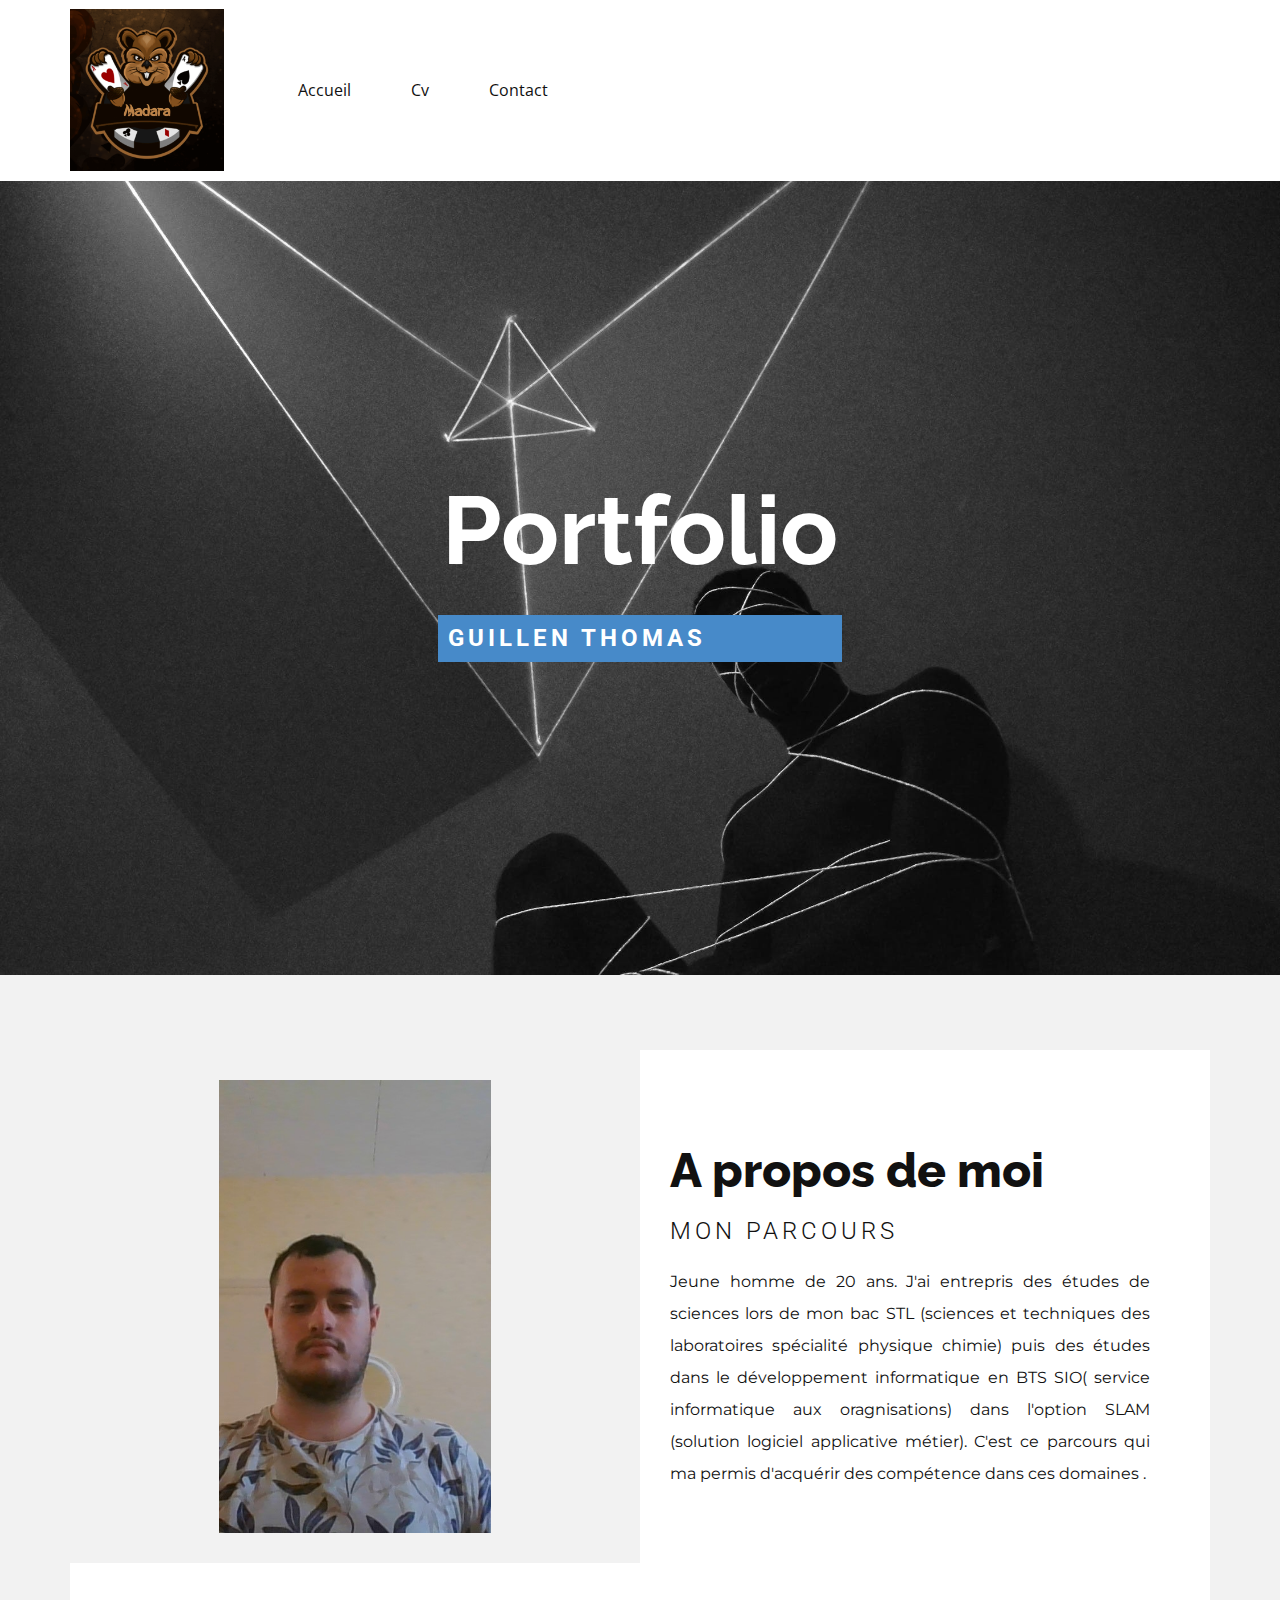
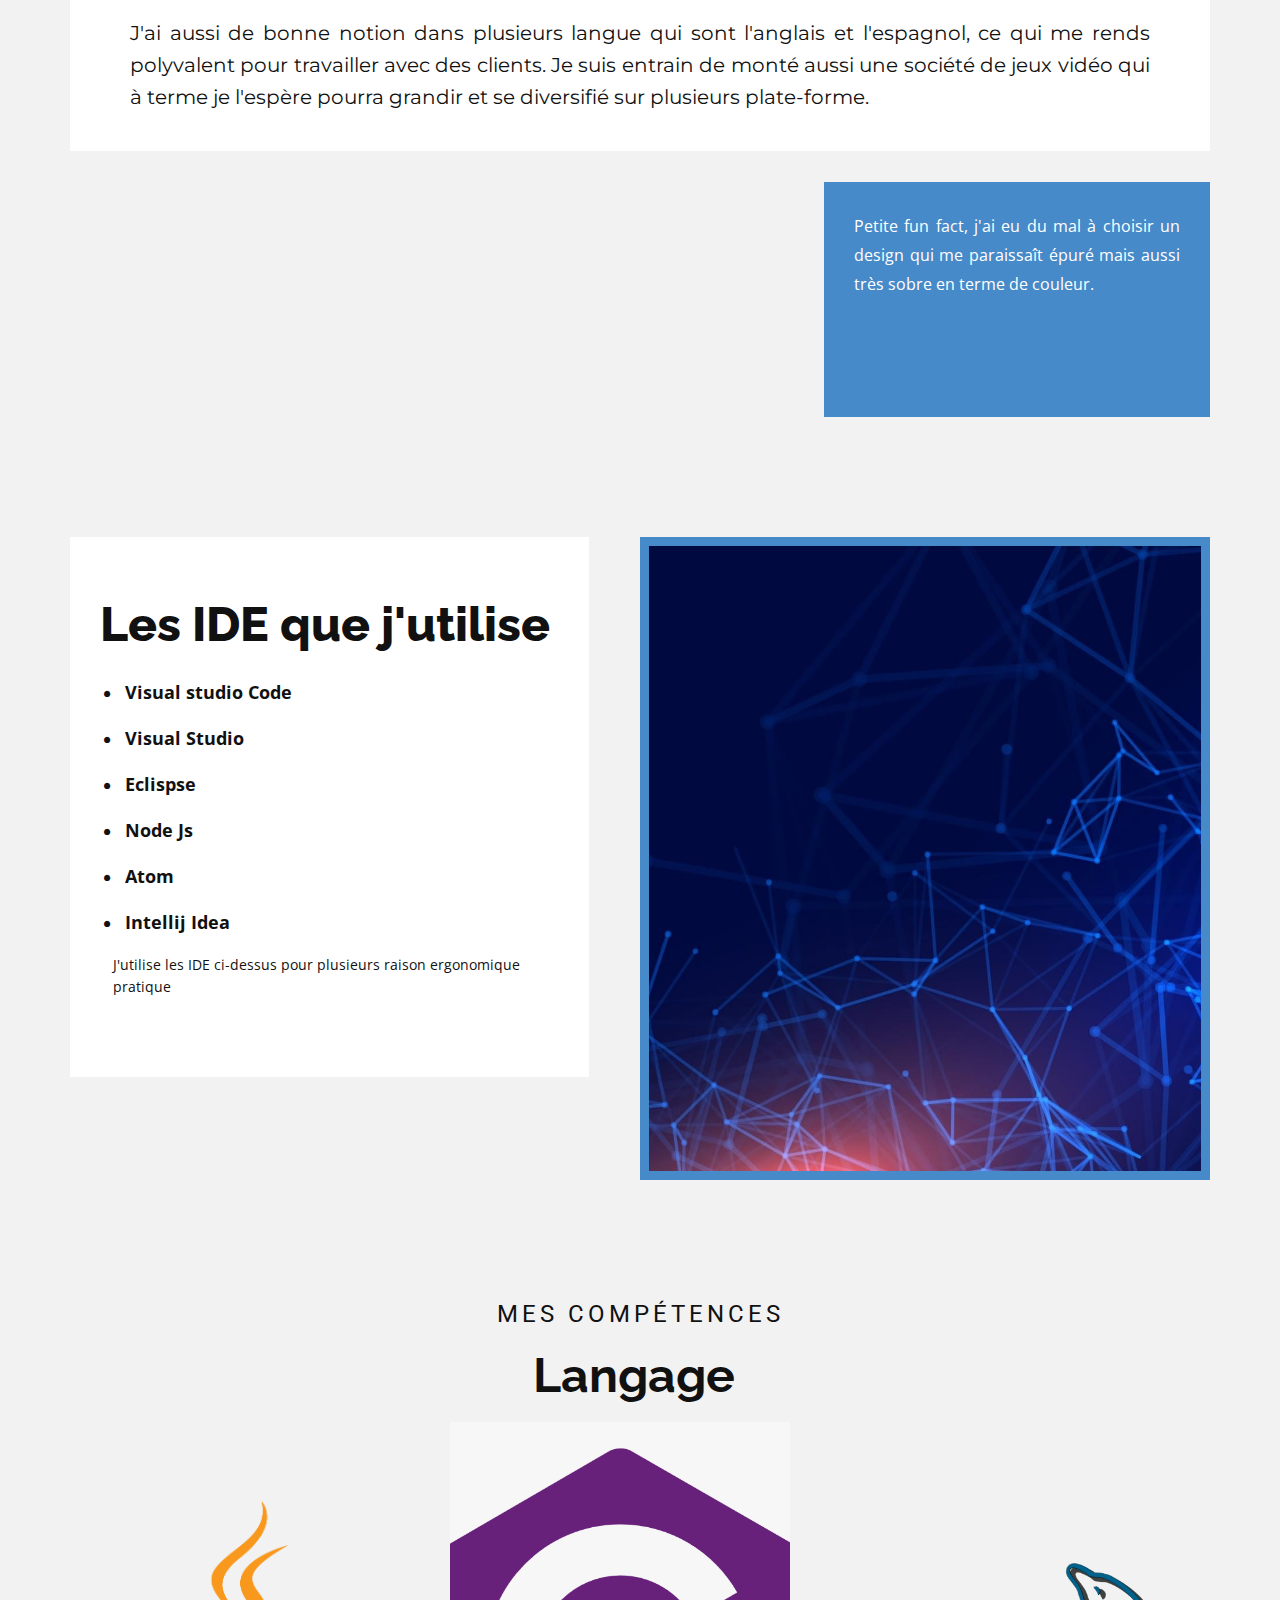
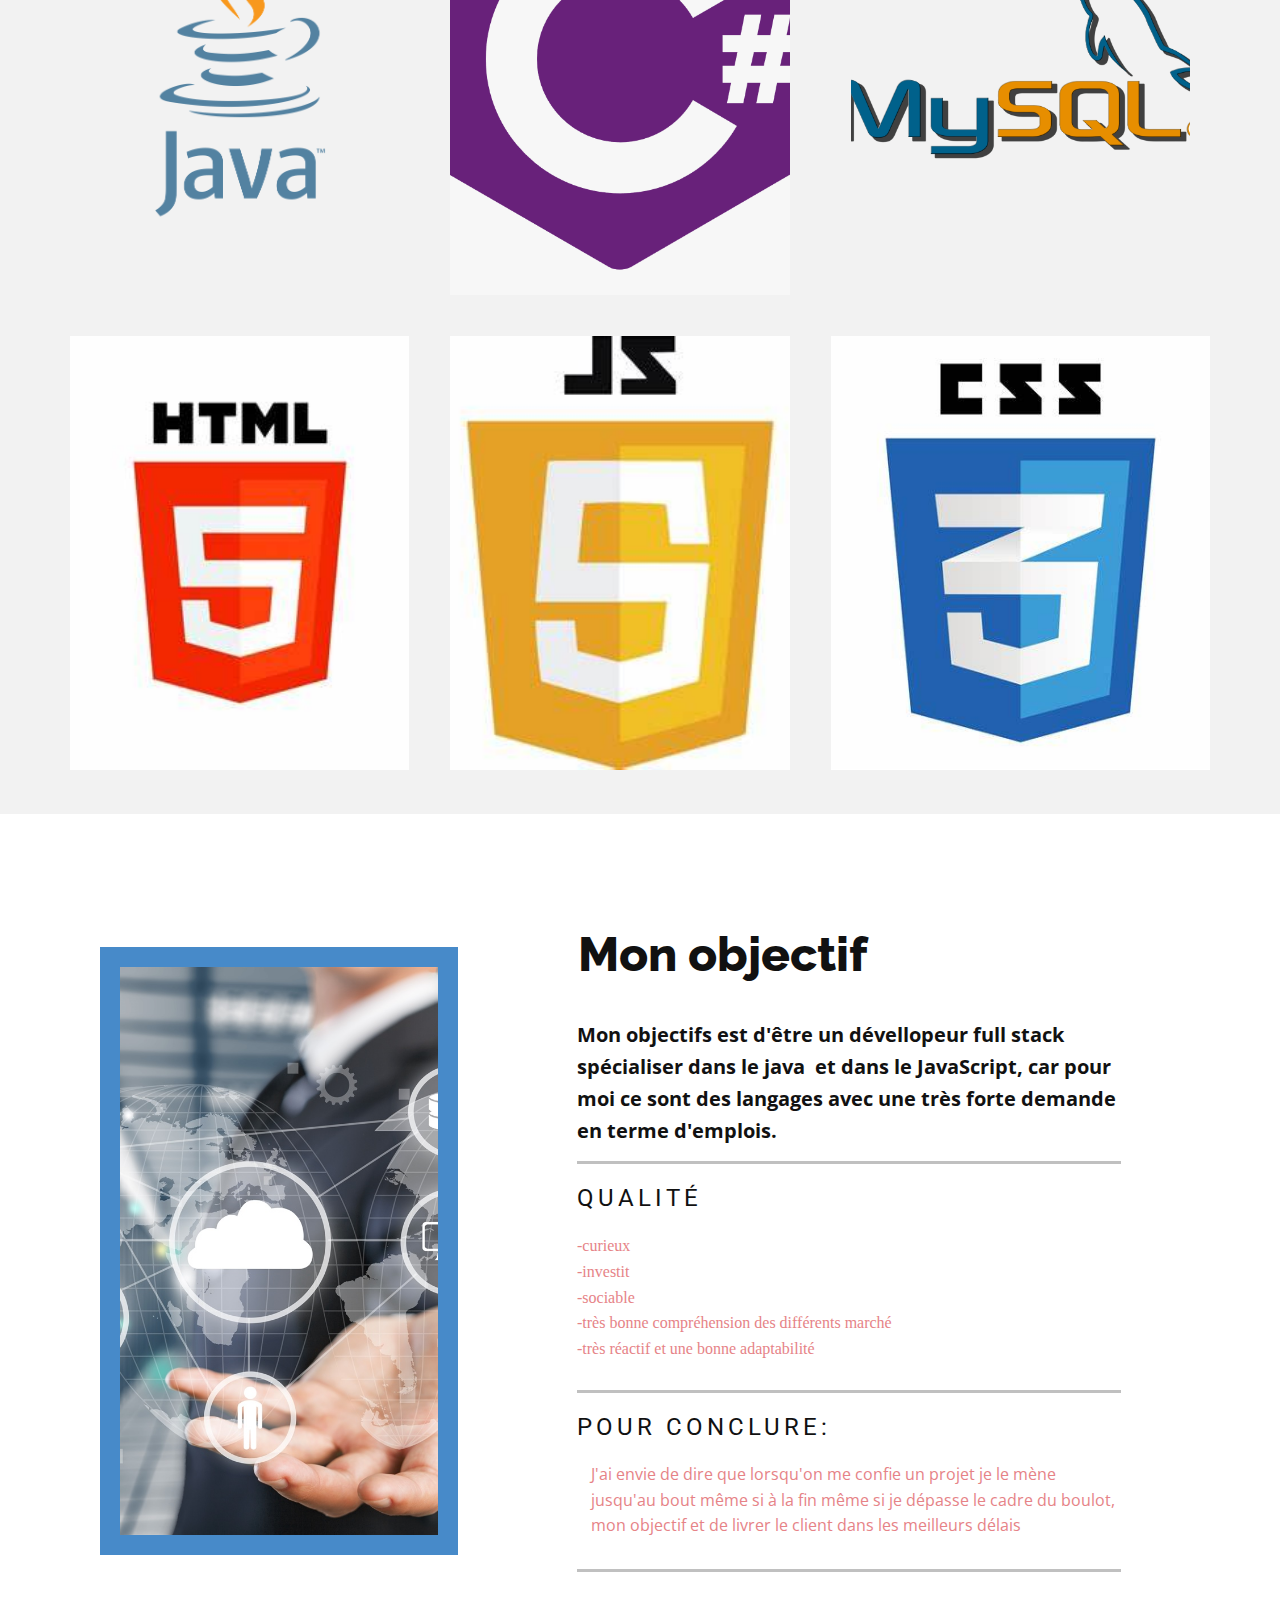
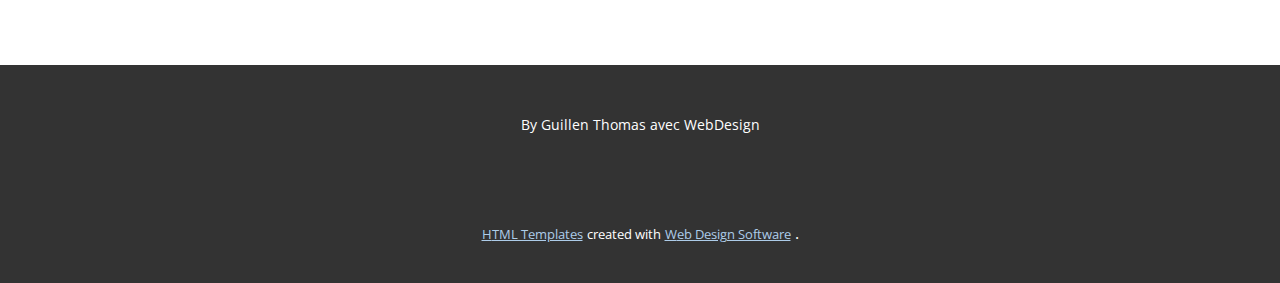
<file: index.html>
<!DOCTYPE html>
<html style="font-size: 16px;">
	<head>
		<meta name="viewport" content="width=device-width, initial-scale=1.0">
		<meta charset="utf-8">
		<meta name="keywords" content="Portfolio, About Us, ​Build Great Products">
		<meta name="description" content="">
		<meta name="page_type" content="np-template-header-footer-from-plugin">
		<title>Page 1</title>
		<link rel="stylesheet" href="nicepage.css" media="screen">
		<link rel="stylesheet" href="Page-1.css" media="screen">
		<script class="u-script" type="text/javascript" src="jquery.js" defer=""></script>
		<script class="u-script" type="text/javascript" src="nicepage.js" defer=""></script>
		<meta name="generator" content="Nicepage 3.26.0, nicepage.com">
		<link id="u-theme-google-font" rel="stylesheet" href="https://fonts.googleapis.com/css?family=Roboto:100,100i,300,300i,400,400i,500,500i,700,700i,900,900i|Open+Sans:300,300i,400,400i,600,600i,700,700i,800,800i">
		<link id="u-page-google-font" rel="stylesheet" href="https://fonts.googleapis.com/css?family=Raleway:100,100i,200,200i,300,300i,400,400i,500,500i,600,600i,700,700i,800,800i,900,900i|Montserrat:100,100i,200,200i,300,300i,400,400i,500,500i,600,600i,700,700i,800,800i,900,900i|Andika+New+Basic:400,400i,700,700i">
		<script type="application/ld+json">
			{
				    "@context": "http://schema.org",    "@type": "Organization",    "name": "",    "logo": "images/1611320726268.png"
			}
		</script>
		<meta name="theme-color" content="#478ac9">
		<meta property="og:title" content="Page 1">
		<meta property="og:type" content="website">
	</head>
	<body data-home-page="Page-1.html" data-home-page-title="Page 1" class="u-body">
		<header class="u-clearfix u-header u-header" id="sec-874a">
			<div class="u-clearfix u-sheet u-sheet-1">
				<a href="https://nicepage.com" class="u-image u-logo u-image-1" data-image-width="1080" data-image-height="1130"><img src="images/1611320726268.png" class="u-logo-image u-logo-image-1"></a>
				<nav class="u-menu u-menu-dropdown u-offcanvas u-menu-1">
					<div class="menu-collapse" style="font-size: 1rem; letter-spacing: 0px;">
						<a class="u-button-style u-custom-left-right-menu-spacing u-custom-padding-bottom u-custom-top-bottom-menu-spacing u-nav-link u-text-active-palette-1-base u-text-hover-palette-2-base" href="#">
							<svg>
								<use xmlns:xlink="http://www.w3.org/1999/xlink" xlink:href="#menu-hamburger"></use>
							</svg>
							<svg version="1.1" xmlns="http://www.w3.org/2000/svg" xmlns:xlink="http://www.w3.org/1999/xlink">
								<defs>
									<symbol id="menu-hamburger" viewBox="0 0 16 16" style="width: 16px; height: 16px;">
										<rect y="1" width="16" height="2"></rect>
										<rect y="7" width="16" height="2"></rect>
										<rect y="13" width="16" height="2"></rect>
									</symbol>
								</defs>
							</svg>
						</a>
					</div>
					<div class="u-custom-menu u-nav-container">
						<ul class="u-nav u-unstyled u-nav-1">
							<li class="u-nav-item"><a class="u-button-style u-nav-link u-text-active-palette-1-base u-text-hover-palette-2-base" href="Accueil.html" style="padding: 22px 28px;">Accueil</a></li>
							<li class="u-nav-item"><a class="u-button-style u-nav-link u-text-active-palette-1-base u-text-hover-palette-2-base" href="Cv.html" style="padding: 22px 28px;">Cv</a></li>
							<li class="u-nav-item"><a class="u-button-style u-nav-link u-text-active-palette-1-base u-text-hover-palette-2-base" href="Contact.html" style="padding: 22px 28px;">Contact</a></li>
						</ul>
					</div>
					<div class="u-custom-menu u-nav-container-collapse">
						<div class="u-black u-container-style u-inner-container-layout u-opacity u-opacity-95 u-sidenav">
							<div class="u-inner-container-layout u-sidenav-overflow">
								<div class="u-menu-close"></div>
								<ul class="u-align-center u-nav u-popupmenu-items u-unstyled u-nav-2">
									<li class="u-nav-item"><a class="u-button-style u-nav-link" href="Accueil.html" style="padding: 22px 24px;">Accueil</a></li>
									<li class="u-nav-item"><a class="u-button-style u-nav-link" href="Cv.html" style="padding: 22px 24px;">Cv</a></li>
									<li class="u-nav-item"><a class="u-button-style u-nav-link" href="Contact.html" style="padding: 22px 24px;">Contact</a></li>
									<li class="u-nav-item"><a class="u-button-style u-nav-link" href="blog/blog.html" style="padding: 22px 24px;">Jeux</a></li>
								</ul>
							</div>
						</div>
						<div class="u-black u-menu-overlay u-opacity u-opacity-70"></div>
					</div>
				</nav>
			</div>
		</header>
		<section class="u-align-center u-clearfix u-image u-section-1" id="carousel_30c3" data-image-width="2250" data-image-height="1500">
			<div class="u-clearfix u-sheet u-sheet-1">
				<h2 class="u-custom-font u-font-raleway u-text u-text-body-alt-color u-text-default u-text-1">Portfolio</h2>
				<div class="u-align-center-xs u-container-style u-expanded-width-xs u-group u-palette-1-base u-group-1">
					<div class="u-container-layout u-valign-middle u-container-layout-1">
						<h4 class="u-text u-text-default u-text-2">Guillen thomas</h4>
					</div>
				</div>
			</div>
		</section>
		<section class="u-clearfix u-grey-5 u-section-2" id="carousel_7b2b">
			<div class="u-clearfix u-sheet u-sheet-1">
				<div class="u-clearfix u-expanded-width u-layout-wrap u-layout-wrap-1">
					<div class="u-layout">
						<div class="u-layout-col">
							<div class="u-size-30">
								<div class="u-layout-row">
									<div class="u-align-center u-container-style u-layout-cell u-size-30 u-layout-cell-1">
										<div class="u-container-layout u-valign-middle u-container-layout-1">
											<img class="u-image u-image-default u-image-1" src="images/WIN_20210904_18_45_45_Pro.jpg" alt="" data-image-width="1280" data-image-height="720">
										</div>
									</div>
									<div class="u-container-style u-layout-cell u-size-30 u-white u-layout-cell-2">
										<div class="u-container-layout u-container-layout-2">
											<h2 class="u-custom-font u-font-raleway u-text u-text-default u-text-1">A propos de moi</h2>
											<h6 class="u-text u-text-2">
												Mon parcours
											</h6>
											<p class="u-align-justify u-custom-font u-font-montserrat u-text u-text-3">
												Jeune homme de 20 ans. J'ai entrepris des études de sciences lors de mon bac STL (sciences et techniques des laboratoires spécialité physique chimie) puis des études dans le développement informatique en BTS SIO( service informatique aux oragnisations) dans l'option SLAM (solution logiciel applicative métier). C'est ce parcours qui ma permis d'acquérir des compétence dans ces domaines .
											</p>
										</div>
									</div>
								</div>
							</div>
							<div class="u-size-30">
								<div class="u-layout-row">
									<div class="u-align-justify u-container-style u-layout-cell u-size-60 u-white u-layout-cell-3">
										<div class="u-container-layout u-valign-middle u-container-layout-3">
											<p class="u-custom-font u-font-montserrat u-text u-text-4">
												 J'ai aussi de bonne notion dans plusieurs langue qui sont l'anglais et l'espagnol, ce qui me rends polyvalent pour travailler avec des clients. Je suis entrain de monté aussi une société de jeux vidéo qui à terme je l'espère pourra grandir et se diversifié sur plusieurs plate-forme.
											</p>
										</div>
									</div>
								</div>
							</div>
						</div>
					</div>
				</div>
				<div class="u-align-justify u-container-style u-group u-palette-1-base u-group-1">
					<div class="u-container-layout u-valign-top u-container-layout-4">
						<p class="u-text u-text-5">
							 Petite fun fact, j'ai eu du mal à choisir un design qui me paraissaît épuré mais aussi très sobre en terme de couleur. 
						</p>
					</div>
				</div>
			</div>
		</section>
		<section class="u-align-center u-clearfix u-grey-5 u-section-3" id="carousel_7104">
			<div class="u-clearfix u-sheet u-sheet-1">
				<div class="u-align-left u-container-style u-expanded-width-xs u-group u-white u-group-1">
					<div class="u-container-layout u-container-layout-1">
						<h4 class="u-custom-font u-font-raleway u-text u-text-1">Les IDE que j'utilise</h4>
						<ul class="u-custom-list u-spacing-10 u-text u-text-default u-text-2">
							<li>
								<div class="u-list-icon u-text-palette-1-base u-list-icon-1">
									<div xmlns="http://www.w3.org/2000/svg" xmlns:xlink="http://www.w3.org/1999/xlink" version="1.1" xml:space="preserve" class="u-svg-content">
										●
									</div>
								</div>
								Visual studio Code
								<br>
							</li>
							<li>
								<div class="u-list-icon u-text-palette-1-base u-list-icon-2">
									<div xmlns="http://www.w3.org/2000/svg" xmlns:xlink="http://www.w3.org/1999/xlink" version="1.1" xml:space="preserve" class="u-svg-content">
										●
									</div>
								</div>
								Visual Studio
								<br>
							</li>
							<li>
								<div class="u-list-icon u-text-palette-1-base u-list-icon-3">
									<div xmlns="http://www.w3.org/2000/svg" xmlns:xlink="http://www.w3.org/1999/xlink" version="1.1" xml:space="preserve" class="u-svg-content">
										●
									</div>
								</div>
								Eclispse&nbsp;
								<br>
							</li>
							<li>
								<div class="u-list-icon u-text-palette-1-base u-list-icon-4">
									<div xmlns="http://www.w3.org/2000/svg" xmlns:xlink="http://www.w3.org/1999/xlink" version="1.1" xml:space="preserve" class="u-svg-content">
										●
									</div>
								</div>
								Node Js
								<br>
							</li>
							<li>
								<div class="u-list-icon u-text-palette-1-base u-list-icon-5">
									<div xmlns="http://www.w3.org/2000/svg" xmlns:xlink="http://www.w3.org/1999/xlink" version="1.1" xml:space="preserve" class="u-svg-content">
										●
									</div>
								</div>
								Atom
								<br>
							</li>
							<li>
								<div class="u-list-icon u-text-palette-1-base u-list-icon-6">
									<div xmlns="http://www.w3.org/2000/svg" xmlns:xlink="http://www.w3.org/1999/xlink" version="1.1" xml:space="preserve" class="u-svg-content">
										●
									</div>
								</div>
								Intellij Idea
								<br>
							</li>
						</ul>
						<p class="u-text u-text-3">
							J'utilise les IDE ci-dessus pour plusieurs raison ergonomique pratique&nbsp;&nbsp;
							<br>
						</p>
					</div>
				</div>
				<img class="u-border-9 u-border-palette-1-base u-image u-image-default u-image-1" src="images/-min.jpg" alt="" data-image-width="1782" data-image-height="1080">
			</div>
		</section>
		<section class="u-align-center u-clearfix u-grey-5 u-section-4" id="carousel_79ef">
			<div class="u-clearfix u-sheet u-sheet-1">
				<h5 class="u-text u-text-default-lg u-text-default-md u-text-default-sm u-text-default-xl u-text-1">
					Mes compétences
				</h5>
				<h1 class="u-custom-font u-font-raleway u-text u-text-2">Langage&nbsp;</h1>
				<div class="u-expanded-width u-gallery u-layout-grid u-lightbox u-show-text-on-hover u-gallery-1">
					<div class="u-gallery-inner u-gallery-inner-1">
						<div class="u-effect-fade u-effect-hover-zoom u-gallery-item">
							<div class="u-back-slide" data-image-width="3000" data-image-height="2000">
								<img class="u-back-image u-expanded" src="images/java.png">
							</div>
							<div class="u-over-slide u-shading u-over-slide-1">
								<h3 class="u-gallery-heading"></h3>
								<p class="u-gallery-text"></p>
							</div>
						</div>
						<div class="u-effect-fade u-effect-hover-zoom u-gallery-item">
							<div class="u-back-slide" data-image-width="860" data-image-height="751">
								<img class="u-back-image u-expanded" src="images/608-6084179_transparent-c-programming-png-c-sharp-logo-png.png">
							</div>
							<div class="u-over-slide u-shading u-over-slide-2">
								<h3 class="u-gallery-heading"></h3>
								<p class="u-gallery-text"></p>
							</div>
						</div>
						<div class="u-effect-fade u-effect-hover-zoom u-gallery-item u-gallery-item-3" data-image-width="2800" data-image-height="2800">
							<div class="u-back-slide">
								<img class="u-back-image u-expanded" src="images/mysql-logo_2800x2800_pixels1.png">
							</div>
							<div class="u-over-slide u-shading u-over-slide-3">
								<h3 class="u-gallery-heading"></h3>
								<p class="u-gallery-text"></p>
							</div>
						</div>
						<div class="u-effect-fade u-effect-hover-zoom u-gallery-item">
							<div class="u-back-slide" data-image-width="474" data-image-height="316">
								<img class="u-back-image u-expanded" src="images/OIP.jfif">
							</div>
							<div class="u-over-slide u-shading u-over-slide-4">
								<h3 class="u-gallery-heading"></h3>
								<p class="u-gallery-text"></p>
							</div>
						</div>
						<div class="u-effect-fade u-effect-hover-zoom u-gallery-item">
							<div class="u-back-slide" data-image-width="474" data-image-height="296">
								<img class="u-back-image u-expanded" src="images/OIP2.jfif">
							</div>
							<div class="u-over-slide u-shading u-over-slide-5">
								<h3 class="u-gallery-heading"></h3>
								<p class="u-gallery-text"></p>
							</div>
						</div>
						<div class="u-effect-fade u-effect-hover-zoom u-gallery-item">
							<div class="u-back-slide" data-image-width="474" data-image-height="474">
								<img class="u-back-image u-expanded" src="images/OIP1.jfif">
							</div>
							<div class="u-over-slide u-shading u-over-slide-6">
								<h3 class="u-gallery-heading"></h3>
								<p class="u-gallery-text"></p>
							</div>
						</div>
					</div>
				</div>
				<div class="u-effect-fade u-effect-hover-zoom u-gallery-item u-gallery-item-7">
					<div class="u-back-slide" data-image-width="549" data-image-height="549">
						<img class="u-back-image u-expanded" src="images/1ba96b87-604a-4b2b-ac50-8efd59ecabf2.jpg">
					</div>
					<div class="u-over-slide u-shading u-over-slide-7">
						<h3 class="u-gallery-heading"></h3>
						<p class="u-gallery-text"></p>
					</div>
				</div>
			</div>
		</section>
		<section class="u-clearfix u-section-5" id="carousel_23e0">
			<div class="u-clearfix u-sheet u-sheet-1">
				<div class="u-clearfix u-expanded-width u-layout-wrap u-layout-wrap-1">
					<div class="u-layout" style="">
						<div class="u-layout-row" style="">
							<div class="u-align-right u-container-style u-layout-cell u-size-22 u-layout-cell-1">
								<div class="u-container-layout u-container-layout-1">
									<img class="u-border-20 u-border-palette-1-base u-expanded-width u-image u-image-1" src="images/55956360-0.jpeg" data-image-width="1553" data-image-height="1000">
								</div>
							</div>
							<div class="u-align-left u-container-style u-layout-cell u-size-38 u-layout-cell-2">
								<div class="u-container-layout u-container-layout-2">
									<h4 class="u-custom-font u-font-raleway u-text u-text-1">Mon objectif</h4>
									<p class="u-text u-text-2">
										Mon objectifs est d'être un dévellopeur full stack spécialiser dans le java&nbsp; et dans le JavaScript, car pour moi ce sont des langages avec une très forte demande en terme d'emplois.
									</p>
									<div class="u-border-3 u-border-grey-25 u-expanded-width u-line u-line-horizontal u-line-1"></div>
									<h6 class="u-text u-text-default u-text-3">
										Qualité
									</h6>
									<p class="u-custom-font u-text u-text-palette-2-light-1 u-text-4">
										-curieux
										<br>
										-investit
										<br>
										-sociable
										<br>
										-très bonne compréhension des différents marché&nbsp;
										<br>
										-très réactif et une bonne adaptabilité                  
									</p>
									<div class="u-border-3 u-border-grey-25 u-expanded-width u-line u-line-horizontal u-line-2"></div>
									<h6 class="u-text u-text-default u-text-5">
										Pour conclure:
									</h6>
									<p class="u-text u-text-palette-2-light-1 u-text-6">
										J'ai envie de dire que lorsqu'on me confie un projet je le mène jusqu'au bout même si à la fin même si je dépasse le cadre du boulot, mon objectif et de livrer le client dans les meilleurs délais
									</p>
									<div class="u-border-3 u-border-grey-25 u-expanded-width u-line u-line-horizontal u-line-3"></div>
								</div>
							</div>
						</div>
					</div>
				</div>
			</div>
		</section>
		<footer class="u-align-center u-clearfix u-footer u-grey-80 u-footer" id="sec-4500">
			<div class="u-clearfix u-sheet u-sheet-1">
				<p class="u-small-text u-text u-text-variant u-text-1">
					By Guillen Thomas avec WebDesign
				</p>
			</div>
		</footer>
		<section class="u-backlink u-clearfix u-grey-80">
			<a class="u-link" href="https://nicepage.com/html-templates" target="_blank"><span>HTML Templates</span></a>
			<p class="u-text">
				<span>created with</span>
			</p>
			<a class="u-link" href="https://nicepage.com/" target="_blank"><span>Web Design Software</span></a>
			.     
		</section>
	</body>
</html>
</file>
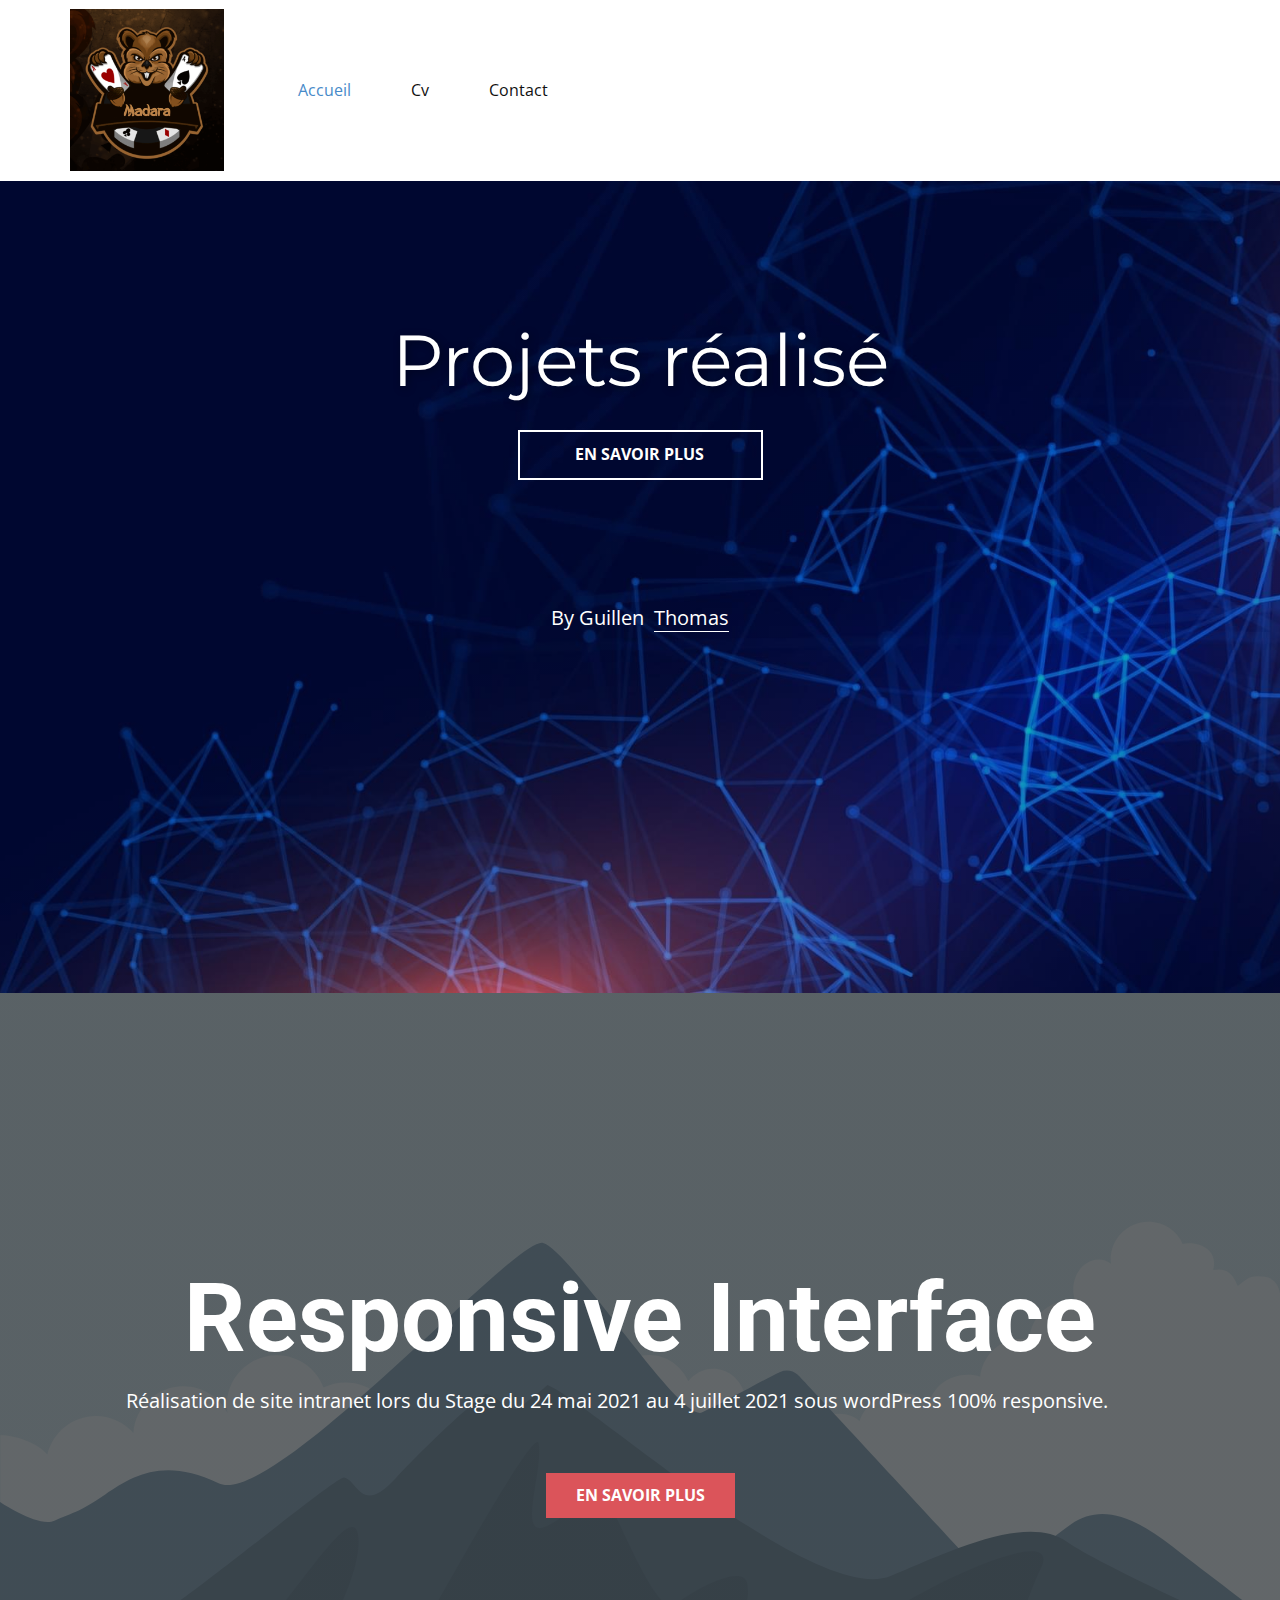
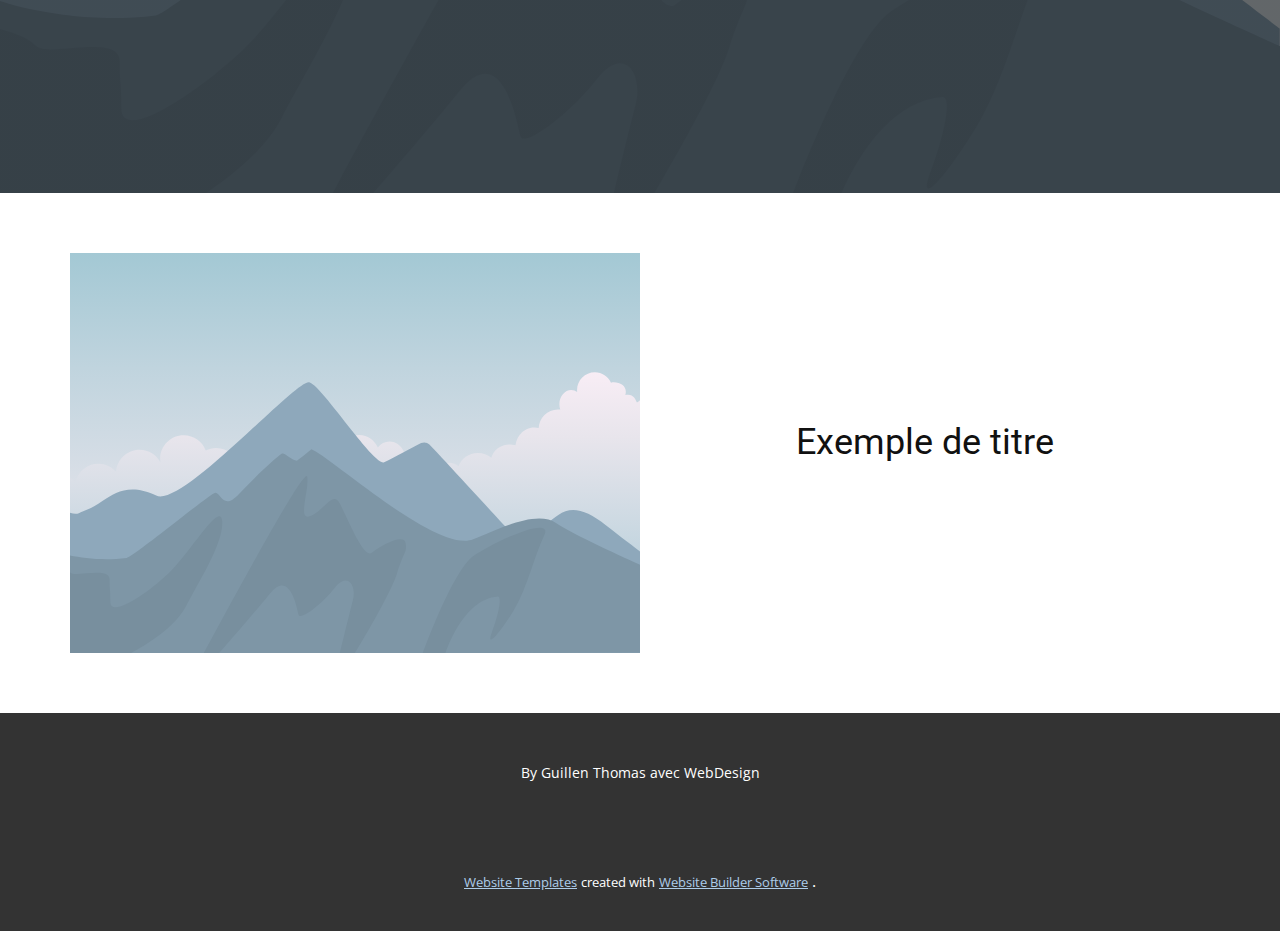
<file: Accueil.html>
<!DOCTYPE html>
<html style="font-size: 16px;">
	<head>
		<meta name="viewport" content="width=device-width, initial-scale=1.0">
		<meta charset="utf-8">
		<meta name="keywords" content="​Join Accenture’s virtual program for new perspectives, INTUITIVE">
		<meta name="description" content="">
		<meta name="page_type" content="np-template-header-footer-from-plugin">
		<title>Accueil</title>
		<link rel="stylesheet" href="nicepage.css" media="screen">
		<link rel="stylesheet" href="Accueil.css" media="screen">
		<script class="u-script" type="text/javascript" src="jquery.js" defer=""></script>
		<script class="u-script" type="text/javascript" src="nicepage.js" defer=""></script>
		<meta name="generator" content="Nicepage 3.26.0, nicepage.com">
		<link id="u-theme-google-font" rel="stylesheet" href="https://fonts.googleapis.com/css?family=Roboto:100,100i,300,300i,400,400i,500,500i,700,700i,900,900i|Open+Sans:300,300i,400,400i,600,600i,700,700i,800,800i">
		<link id="u-page-google-font" rel="stylesheet" href="https://fonts.googleapis.com/css?family=Montserrat:100,100i,200,200i,300,300i,400,400i,500,500i,600,600i,700,700i,800,800i,900,900i">
		<script type="application/ld+json">
			{
				    "@context": "http://schema.org",    "@type": "Organization",    "name": "",    "logo": "images/1611320726268.png"
			}
		</script>
		<meta name="theme-color" content="#478ac9">
		<meta property="og:title" content="Accueil">
		<meta property="og:type" content="website">
	</head>
	<body class="u-body">
		<header class="u-clearfix u-header u-header" id="sec-874a">
			<div class="u-clearfix u-sheet u-sheet-1">
				<a href="https://nicepage.com" class="u-image u-logo u-image-1" data-image-width="1080" data-image-height="1130"><img src="images/1611320726268.png" class="u-logo-image u-logo-image-1"></a>
				<nav class="u-menu u-menu-dropdown u-offcanvas u-menu-1">
					<div class="menu-collapse" style="font-size: 1rem; letter-spacing: 0px;">
						<a class="u-button-style u-custom-left-right-menu-spacing u-custom-padding-bottom u-custom-top-bottom-menu-spacing u-nav-link u-text-active-palette-1-base u-text-hover-palette-2-base" href="#">
							<svg>
								<use xmlns:xlink="http://www.w3.org/1999/xlink" xlink:href="#menu-hamburger"></use>
							</svg>
							<svg version="1.1" xmlns="http://www.w3.org/2000/svg" xmlns:xlink="http://www.w3.org/1999/xlink">
								<defs>
									<symbol id="menu-hamburger" viewBox="0 0 16 16" style="width: 16px; height: 16px;">
										<rect y="1" width="16" height="2"></rect>
										<rect y="7" width="16" height="2"></rect>
										<rect y="13" width="16" height="2"></rect>
									</symbol>
								</defs>
							</svg>
						</a>
					</div>
					<div class="u-custom-menu u-nav-container">
						<ul class="u-nav u-unstyled u-nav-1">
							<li class="u-nav-item"><a class="u-button-style u-nav-link u-text-active-palette-1-base u-text-hover-palette-2-base" href="Accueil.html" style="padding: 22px 28px;">Accueil</a></li>
							<li class="u-nav-item"><a class="u-button-style u-nav-link u-text-active-palette-1-base u-text-hover-palette-2-base" href="Cv.html" style="padding: 22px 28px;">Cv</a></li>
							<li class="u-nav-item"><a class="u-button-style u-nav-link u-text-active-palette-1-base u-text-hover-palette-2-base" href="Contact.html" style="padding: 22px 28px;">Contact</a></li>
						</ul>
					</div>
					<div class="u-custom-menu u-nav-container-collapse">
						<div class="u-black u-container-style u-inner-container-layout u-opacity u-opacity-95 u-sidenav">
							<div class="u-inner-container-layout u-sidenav-overflow">
								<div class="u-menu-close"></div>
								<ul class="u-align-center u-nav u-popupmenu-items u-unstyled u-nav-2">
									<li class="u-nav-item"><a class="u-button-style u-nav-link" href="Accueil.html" style="padding: 22px 24px;">Accueil</a></li>
									<li class="u-nav-item"><a class="u-button-style u-nav-link" href="Cv.html" style="padding: 22px 24px;">Cv</a></li>
									<li class="u-nav-item"><a class="u-button-style u-nav-link" href="Contact.html" style="padding: 22px 24px;">Contact</a></li>
									<li class="u-nav-item"><a class="u-button-style u-nav-link" href="blog/blog.html" style="padding: 22px 24px;">Jeux</a></li>
								</ul>
							</div>
						</div>
						<div class="u-black u-menu-overlay u-opacity u-opacity-70"></div>
					</div>
				</nav>
			</div>
		</header>
		<section class="u-align-center u-clearfix u-image u-shading u-section-1" id="carousel_6cd0" src="" data-image-width="1782" data-image-height="1080">
			<div class="u-clearfix u-sheet u-valign-middle-xs u-sheet-1">
				<h1 class="u-custom-font u-font-montserrat u-text u-text-body-alt-color u-title u-text-1">Projets réalisé</h1>
				<a href="https://nicepage.com/k/business-card-html-templates" class="u-active-white u-border-2 u-border-white u-btn u-button-style u-hover-white u-none u-text-active-black u-text-body-alt-color u-text-hover-black u-btn-1">en savoir plus</a>
				<p class="u-text u-text-body-alt-color u-text-2">
					By Guillen&nbsp;
					<a href="https://www.freepik.com/vectors/abstract" class="u-border-1 u-border-white u-btn u-button-link u-button-style u-none u-text-body-alt-color u-btn-2" target="_blank">Thomas<br></a>
				</p>
			</div>
		</section>
		<section class="u-align-center u-clearfix u-image u-shading u-section-2" src="" data-image-width="256" data-image-height="256" id="sec-9bc3">
			<div class="u-clearfix u-sheet u-sheet-1">
				<h1 class="u-text u-text-default u-title u-text-1">Responsive Interface</h1>
				<p class="u-large-text u-text u-text-default u-text-variant u-text-2">
					Réalisation de site intranet lors du Stage du 24 mai 2021 au 4 juillet 2021 sous wordPress 100% responsive.
				</p>
				<a href="#" class="u-btn u-button-style u-palette-2-base u-btn-1">en savoir plus</a>
			</div>
		</section>
		<section class="u-clearfix u-section-3" id="sec-afc2">
			<div class="u-clearfix u-sheet u-sheet-1">
				<div class="u-clearfix u-expanded-width u-layout-wrap u-layout-wrap-1">
					<div class="u-layout">
						<div class="u-layout-row">
							<div class="u-container-style u-image u-layout-cell u-size-30 u-image-1" data-image-width="400" data-image-height="265">
								<div class="u-container-layout u-valign-top u-container-layout-1"></div>
							</div>
							<div class="u-align-center u-container-style u-layout-cell u-size-30 u-layout-cell-2">
								<div class="u-container-layout u-container-layout-2">
									<h2 class="u-text u-text-default u-text-1">Exemple de titre</h2>
								</div>
							</div>
						</div>
					</div>
				</div>
			</div>
		</section>
		<footer class="u-align-center u-clearfix u-footer u-grey-80 u-footer" id="sec-4500">
			<div class="u-clearfix u-sheet u-sheet-1">
				<p class="u-small-text u-text u-text-variant u-text-1">
					By Guillen Thomas avec WebDesign
				</p>
			</div>
		</footer>
		<section class="u-backlink u-clearfix u-grey-80">
			<a class="u-link" href="https://nicepage.com/website-templates" target="_blank"><span>Website Templates</span></a>
			<p class="u-text">
				<span>created with</span>
			</p>
			<a class="u-link" href="https://nicepage.com/" target="_blank"><span>Website Builder Software</span></a>
			.     
		</section>
	</body>
</html>
</file>
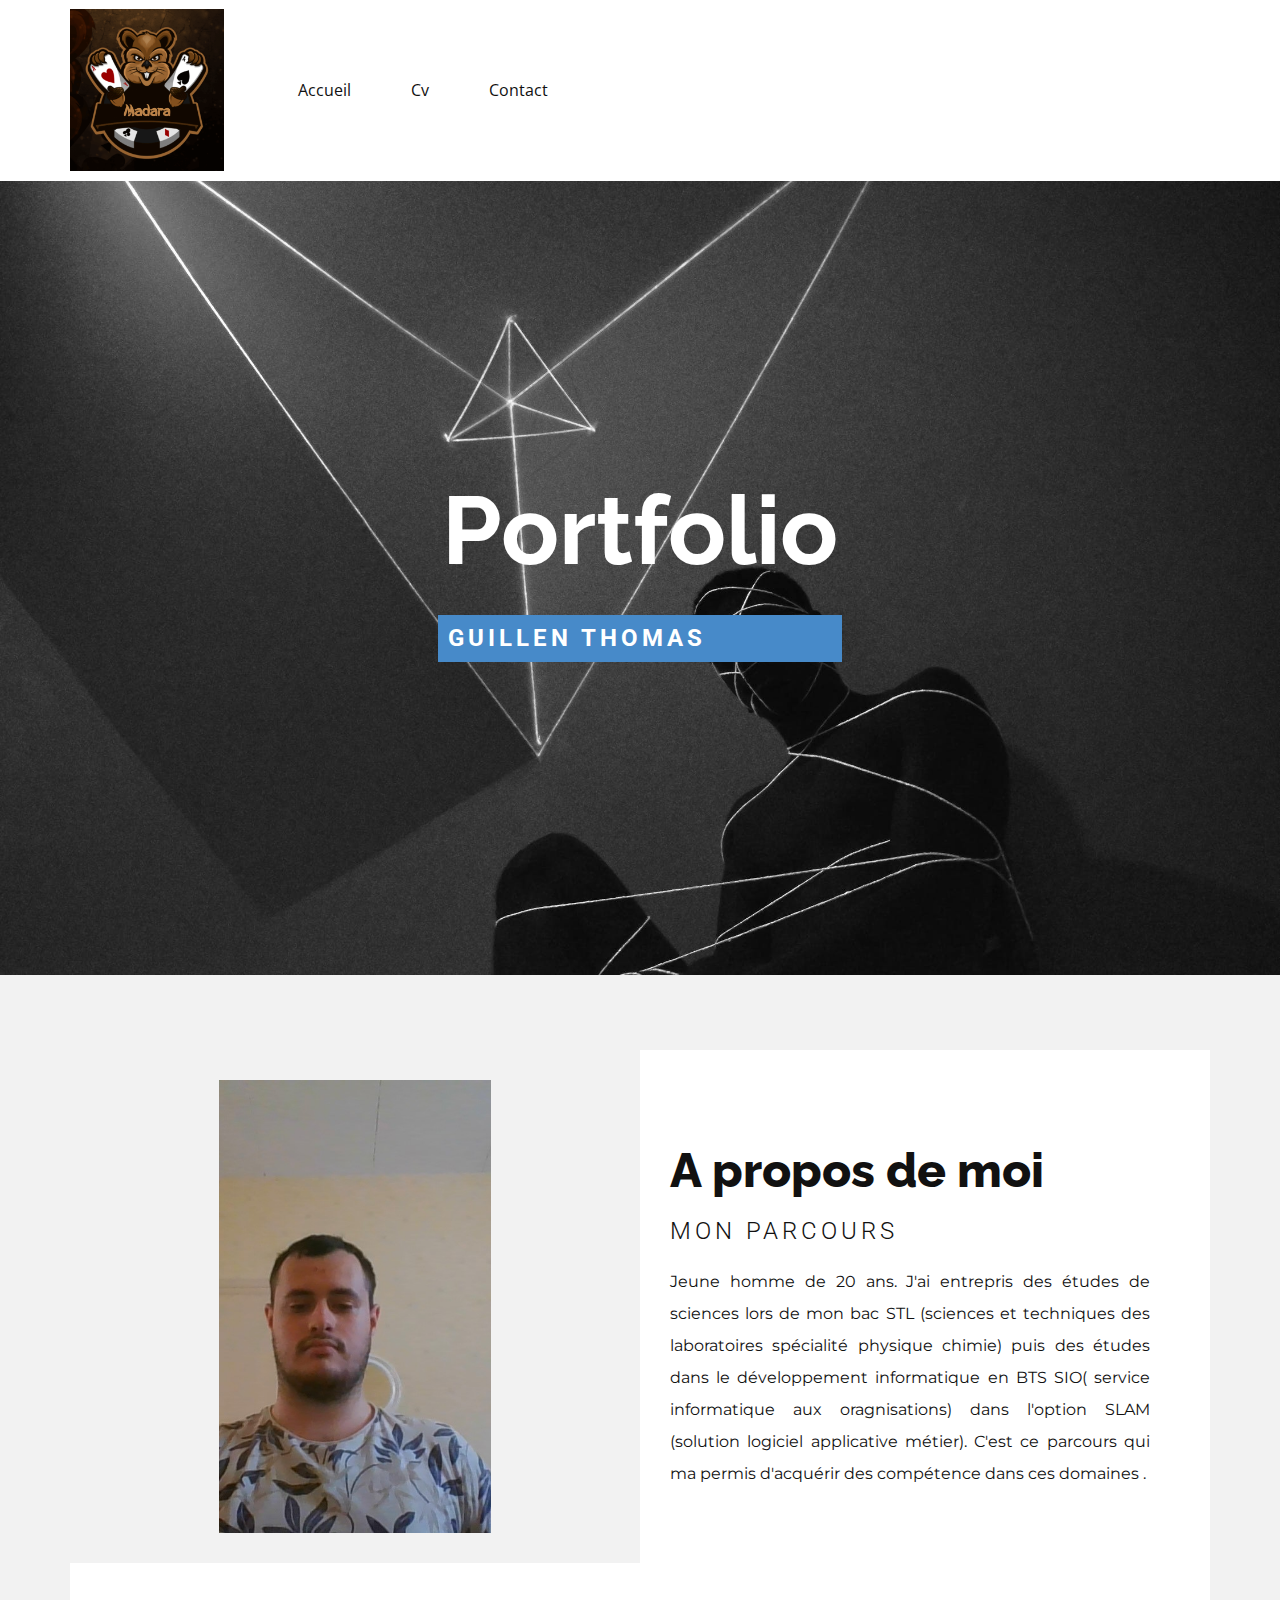
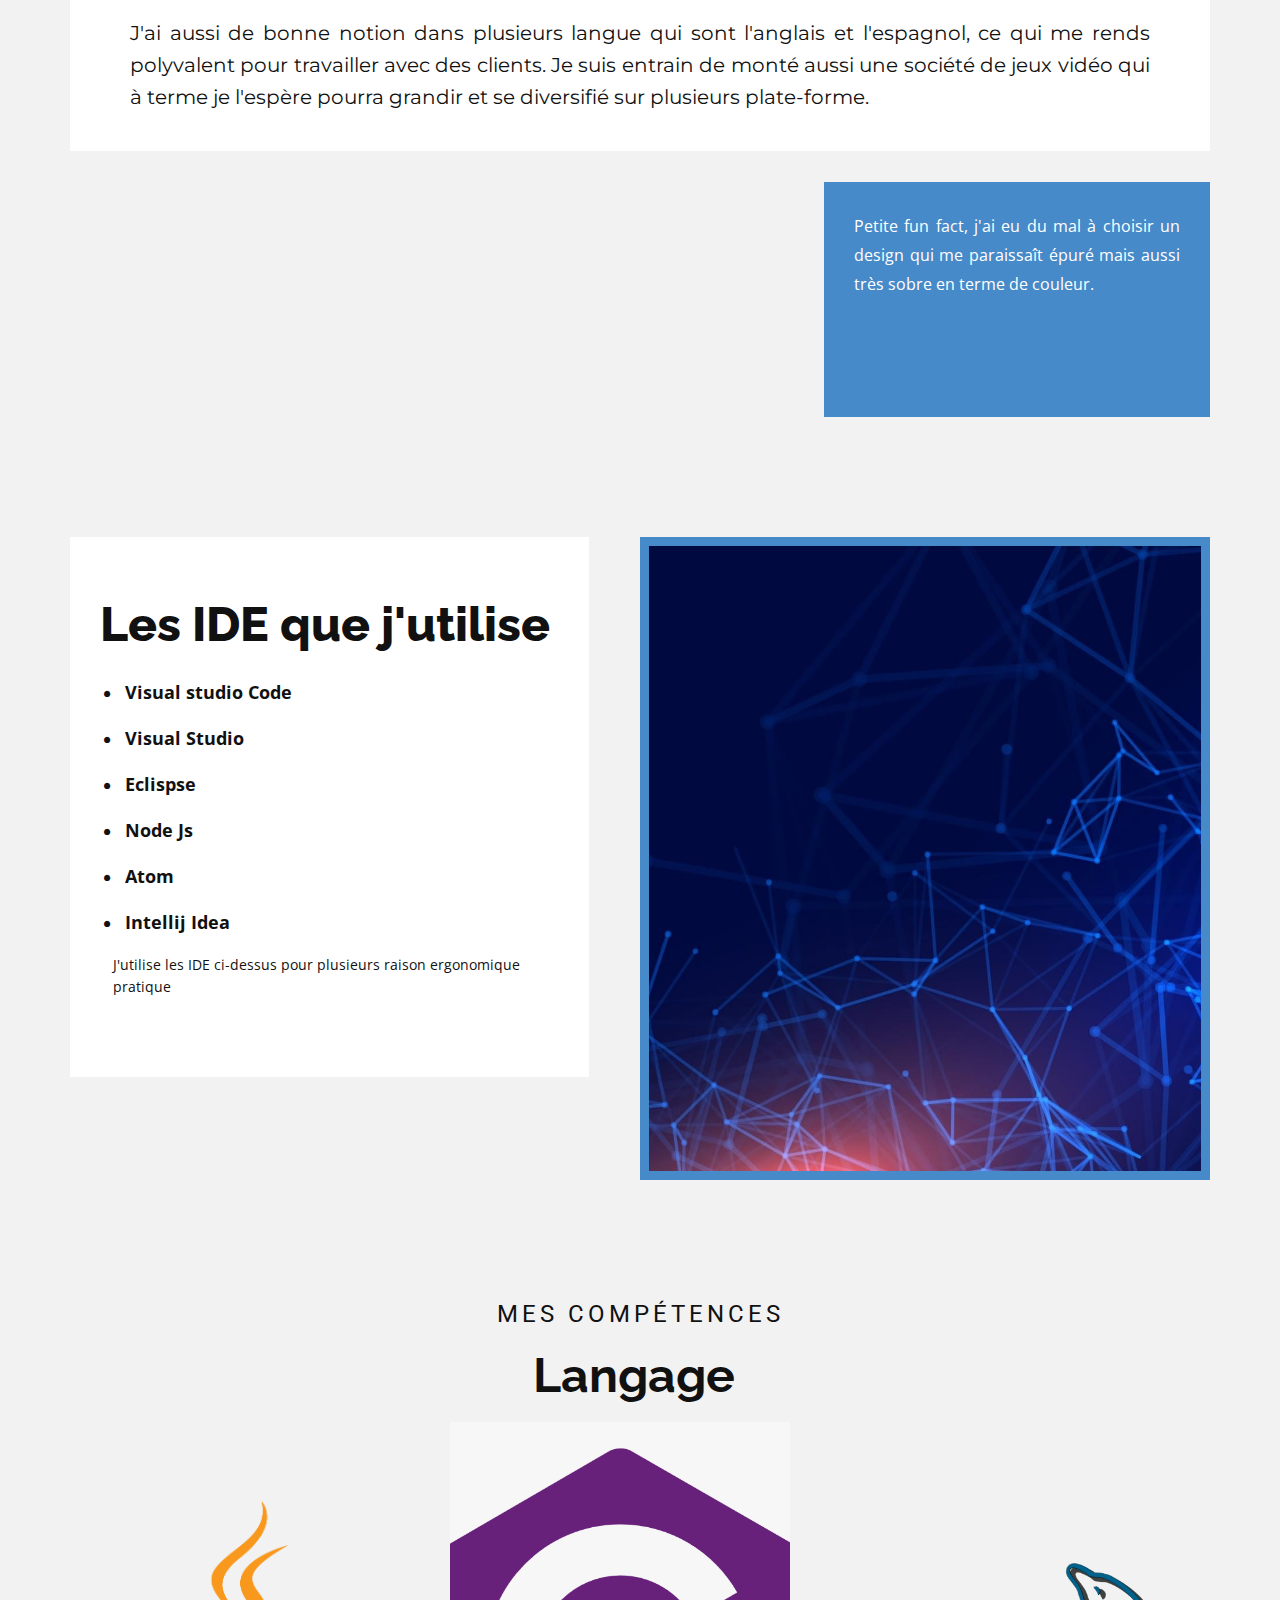
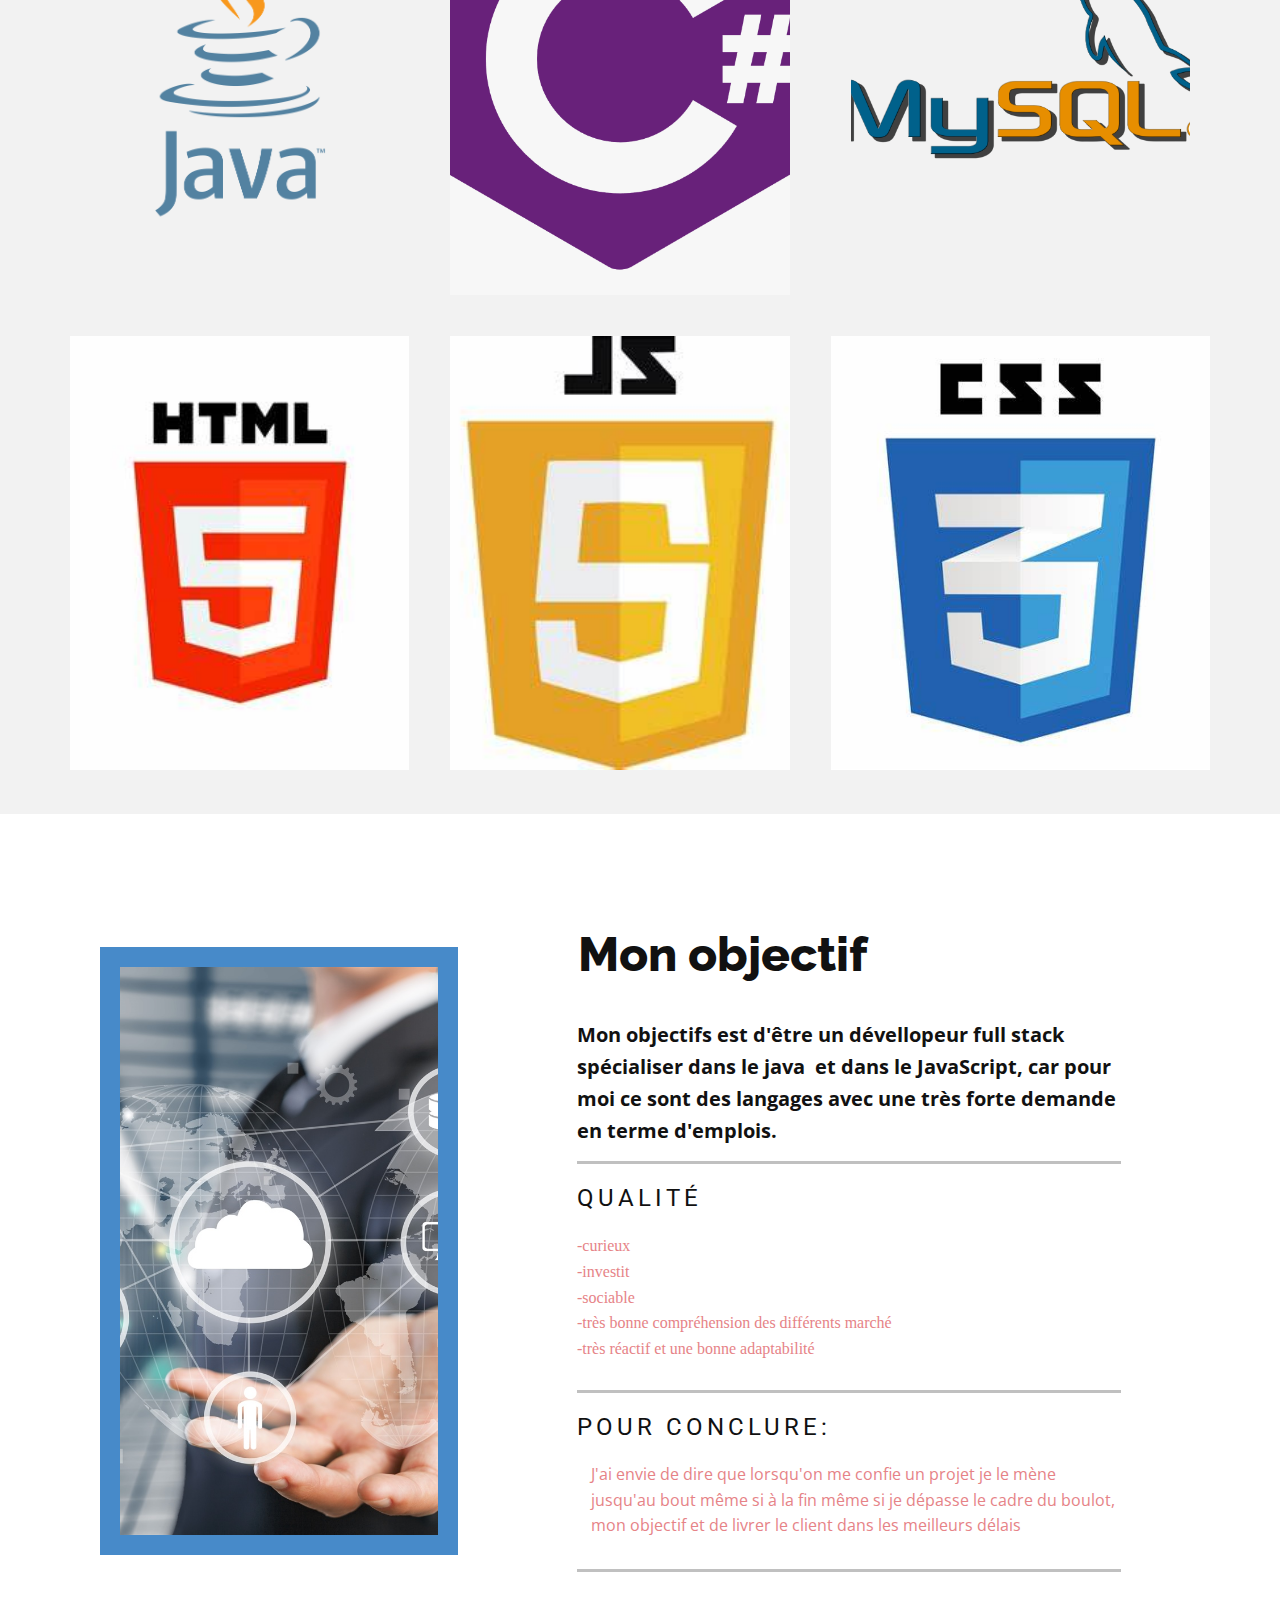
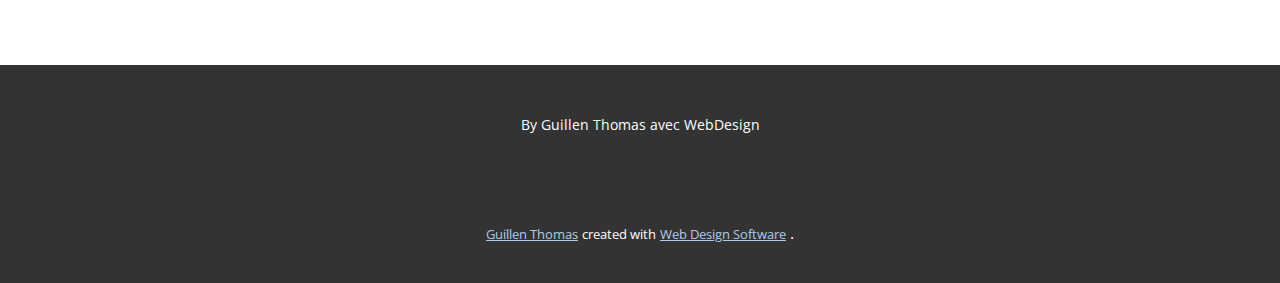
<file: Page-1.html>
<!DOCTYPE html>
<html style="font-size: 16px;">
	<head>
		<meta name="viewport" content="width=device-width, initial-scale=1.0">
		<meta charset="utf-8">
		<meta name="keywords" content="Portfolio, About Us, ​Build Great Products">
		<meta name="description" content="">
		<meta name="page_type" content="np-template-header-footer-from-plugin">
		<title>Portfolio</title>
		<link rel="stylesheet" href="nicepage.css" media="screen">
		<link rel="stylesheet" href="Page-1.css" media="screen">
		<script class="u-script" type="text/javascript" src="jquery.js" defer=""></script>
		<script class="u-script" type="text/javascript" src="nicepage.js" defer=""></script>
		<meta name="generator" content="Nicepage 3.26.0, nicepage.com">
		<link id="u-theme-google-font" rel="stylesheet" href="https://fonts.googleapis.com/css?family=Roboto:100,100i,300,300i,400,400i,500,500i,700,700i,900,900i|Open+Sans:300,300i,400,400i,600,600i,700,700i,800,800i">
		<link id="u-page-google-font" rel="stylesheet" href="https://fonts.googleapis.com/css?family=Raleway:100,100i,200,200i,300,300i,400,400i,500,500i,600,600i,700,700i,800,800i,900,900i|Montserrat:100,100i,200,200i,300,300i,400,400i,500,500i,600,600i,700,700i,800,800i,900,900i|Andika+New+Basic:400,400i,700,700i">
		<script type="application/ld+json">
			{
				    "@context": "http://schema.org",    "@type": "Organization",    "name": "",    "logo": "images/1611320726268.png"
			}
		</script>
		<meta name="theme-color" content="#478ac9">
		<meta property="og:title" content="Page 1">
		<meta property="og:type" content="website">
	</head>
	<body class="u-body">
		<header class="u-clearfix u-header u-header" id="sec-874a">
			<div class="u-clearfix u-sheet u-sheet-1">
				<a href="https://nicepage.com" class="u-image u-logo u-image-1" data-image-width="1080" data-image-height="1130"><img src="images/1611320726268.png" class="u-logo-image u-logo-image-1"></a>
				<nav class="u-menu u-menu-dropdown u-offcanvas u-menu-1">
					<div class="menu-collapse" style="font-size: 1rem; letter-spacing: 0px;">
						<a class="u-button-style u-custom-left-right-menu-spacing u-custom-padding-bottom u-custom-top-bottom-menu-spacing u-nav-link u-text-active-palette-1-base u-text-hover-palette-2-base" href="#">
							<svg>
								<use xmlns:xlink="http://www.w3.org/1999/xlink" xlink:href="#menu-hamburger"></use>
							</svg>
							<svg version="1.1" xmlns="http://www.w3.org/2000/svg" xmlns:xlink="http://www.w3.org/1999/xlink">
								<defs>
									<symbol id="menu-hamburger" viewBox="0 0 16 16" style="width: 16px; height: 16px;">
										<rect y="1" width="16" height="2"></rect>
										<rect y="7" width="16" height="2"></rect>
										<rect y="13" width="16" height="2"></rect>
									</symbol>
								</defs>
							</svg>
						</a>
					</div>
					<div class="u-custom-menu u-nav-container">
						<ul class="u-nav u-unstyled u-nav-1">
							<li class="u-nav-item"><a class="u-button-style u-nav-link u-text-active-palette-1-base u-text-hover-palette-2-base" href="Accueil.html" style="padding: 22px 28px;">Accueil</a></li>
							<li class="u-nav-item"><a class="u-button-style u-nav-link u-text-active-palette-1-base u-text-hover-palette-2-base" href="Cv.html" style="padding: 22px 28px;">Cv</a></li>
							<li class="u-nav-item"><a class="u-button-style u-nav-link u-text-active-palette-1-base u-text-hover-palette-2-base" href="Contact.html" style="padding: 22px 28px;">Contact</a></li>
						</ul>
					</div>
					<div class="u-custom-menu u-nav-container-collapse">
						<div class="u-black u-container-style u-inner-container-layout u-opacity u-opacity-95 u-sidenav">
							<div class="u-inner-container-layout u-sidenav-overflow">
								<div class="u-menu-close"></div>
								<ul class="u-align-center u-nav u-popupmenu-items u-unstyled u-nav-2">
									<li class="u-nav-item"><a class="u-button-style u-nav-link" href="Accueil.html" style="padding: 22px 24px;">Accueil</a></li>
									<li class="u-nav-item"><a class="u-button-style u-nav-link" href="Cv.html" style="padding: 22px 24px;">Cv</a></li>
									<li class="u-nav-item"><a class="u-button-style u-nav-link" href="Contact.html" style="padding: 22px 24px;">Contact</a></li>
									<li class="u-nav-item"><a class="u-button-style u-nav-link" href="blog/blog.html" style="padding: 22px 24px;">Jeux</a></li>
								</ul>
							</div>
						</div>
						<div class="u-black u-menu-overlay u-opacity u-opacity-70"></div>
					</div>
				</nav>
			</div>
		</header>
		<section class="u-align-center u-clearfix u-image u-section-1" id="carousel_30c3" data-image-width="2250" data-image-height="1500">
			<div class="u-clearfix u-sheet u-sheet-1">
				<h2 class="u-custom-font u-font-raleway u-text u-text-body-alt-color u-text-default u-text-1">Portfolio</h2>
				<div class="u-align-center-xs u-container-style u-expanded-width-xs u-group u-palette-1-base u-group-1">
					<div class="u-container-layout u-valign-middle u-container-layout-1">
						<h4 class="u-text u-text-default u-text-2">Guillen thomas</h4>
					</div>
				</div>
			</div>
		</section>
		<section class="u-clearfix u-grey-5 u-section-2" id="carousel_7b2b">
			<div class="u-clearfix u-sheet u-sheet-1">
				<div class="u-clearfix u-expanded-width u-layout-wrap u-layout-wrap-1">
					<div class="u-layout">
						<div class="u-layout-col">
							<div class="u-size-30">
								<div class="u-layout-row">
									<div class="u-align-center u-container-style u-layout-cell u-size-30 u-layout-cell-1">
										<div class="u-container-layout u-valign-middle u-container-layout-1">
											<img class="u-image u-image-default u-image-1" src="images/WIN_20210904_18_45_45_Pro.jpg" alt="" data-image-width="1280" data-image-height="720">
										</div>
									</div>
									<div class="u-container-style u-layout-cell u-size-30 u-white u-layout-cell-2">
										<div class="u-container-layout u-container-layout-2">
											<h2 class="u-custom-font u-font-raleway u-text u-text-default u-text-1">A propos de moi</h2>
											<h6 class="u-text u-text-2">
												Mon parcours
											</h6>
											<p class="u-align-justify u-custom-font u-font-montserrat u-text u-text-3">
												Jeune homme de 20 ans. J'ai entrepris des études de sciences lors de mon bac STL (sciences et techniques des laboratoires spécialité physique chimie) puis des études dans le développement informatique en BTS SIO( service informatique aux oragnisations) dans l'option SLAM (solution logiciel applicative métier). C'est ce parcours qui ma permis d'acquérir des compétence dans ces domaines .
											</p>
										</div>
									</div>
								</div>
							</div>
							<div class="u-size-30">
								<div class="u-layout-row">
									<div class="u-align-justify u-container-style u-layout-cell u-size-60 u-white u-layout-cell-3">
										<div class="u-container-layout u-valign-middle u-container-layout-3">
											<p class="u-custom-font u-font-montserrat u-text u-text-4">
												 J'ai aussi de bonne notion dans plusieurs langue qui sont l'anglais et l'espagnol, ce qui me rends polyvalent pour travailler avec des clients. Je suis entrain de monté aussi une société de jeux vidéo qui à terme je l'espère pourra grandir et se diversifié sur plusieurs plate-forme.
											</p>
										</div>
									</div>
								</div>
							</div>
						</div>
					</div>
				</div>
				<div class="u-align-justify u-container-style u-group u-palette-1-base u-group-1">
					<div class="u-container-layout u-valign-top u-container-layout-4">
						<p class="u-text u-text-5">
							 Petite fun fact, j'ai eu du mal à choisir un design qui me paraissaît épuré mais aussi très sobre en terme de couleur. 
						</p>
					</div>
				</div>
			</div>
		</section>
		<section class="u-align-center u-clearfix u-grey-5 u-section-3" id="carousel_7104">
			<div class="u-clearfix u-sheet u-sheet-1">
				<div class="u-align-left u-container-style u-expanded-width-xs u-group u-white u-group-1">
					<div class="u-container-layout u-container-layout-1">
						<h4 class="u-custom-font u-font-raleway u-text u-text-1">Les IDE que j'utilise</h4>
						<ul class="u-custom-list u-spacing-10 u-text u-text-default u-text-2">
							<li>
								<div class="u-list-icon u-text-palette-1-base u-list-icon-1">
									<div xmlns="http://www.w3.org/2000/svg" xmlns:xlink="http://www.w3.org/1999/xlink" version="1.1" xml:space="preserve" class="u-svg-content">
										●
									</div>
								</div>
								Visual studio Code
								<br>
							</li>
							<li>
								<div class="u-list-icon u-text-palette-1-base u-list-icon-2">
									<div xmlns="http://www.w3.org/2000/svg" xmlns:xlink="http://www.w3.org/1999/xlink" version="1.1" xml:space="preserve" class="u-svg-content">
										●
									</div>
								</div>
								Visual Studio
								<br>
							</li>
							<li>
								<div class="u-list-icon u-text-palette-1-base u-list-icon-3">
									<div xmlns="http://www.w3.org/2000/svg" xmlns:xlink="http://www.w3.org/1999/xlink" version="1.1" xml:space="preserve" class="u-svg-content">
										●
									</div>
								</div>
								Eclispse&nbsp;
								<br>
							</li>
							<li>
								<div class="u-list-icon u-text-palette-1-base u-list-icon-4">
									<div xmlns="http://www.w3.org/2000/svg" xmlns:xlink="http://www.w3.org/1999/xlink" version="1.1" xml:space="preserve" class="u-svg-content">
										●
									</div>
								</div>
								Node Js
								<br>
							</li>
							<li>
								<div class="u-list-icon u-text-palette-1-base u-list-icon-5">
									<div xmlns="http://www.w3.org/2000/svg" xmlns:xlink="http://www.w3.org/1999/xlink" version="1.1" xml:space="preserve" class="u-svg-content">
										●
									</div>
								</div>
								Atom
								<br>
							</li>
							<li>
								<div class="u-list-icon u-text-palette-1-base u-list-icon-6">
									<div xmlns="http://www.w3.org/2000/svg" xmlns:xlink="http://www.w3.org/1999/xlink" version="1.1" xml:space="preserve" class="u-svg-content">
										●
									</div>
								</div>
								Intellij Idea
								<br>
							</li>
						</ul>
						<p class="u-text u-text-3">
							J'utilise les IDE ci-dessus pour plusieurs raison ergonomique pratique&nbsp;&nbsp;
							<br>
						</p>
					</div>
				</div>
				<img class="u-border-9 u-border-palette-1-base u-image u-image-default u-image-1" src="images/-min.jpg" alt="" data-image-width="1782" data-image-height="1080">
			</div>
		</section>
		<section class="u-align-center u-clearfix u-grey-5 u-section-4" id="carousel_79ef">
			<div class="u-clearfix u-sheet u-sheet-1">
				<h5 class="u-text u-text-default-lg u-text-default-md u-text-default-sm u-text-default-xl u-text-1">
					Mes compétences
				</h5>
				<h1 class="u-custom-font u-font-raleway u-text u-text-2">Langage&nbsp;</h1>
				<div class="u-expanded-width u-gallery u-layout-grid u-lightbox u-show-text-on-hover u-gallery-1">
					<div class="u-gallery-inner u-gallery-inner-1">
						<div class="u-effect-fade u-effect-hover-zoom u-gallery-item">
							<div class="u-back-slide" data-image-width="3000" data-image-height="2000">
								<img class="u-back-image u-expanded" src="images/java.png">
							</div>
							<div class="u-over-slide u-shading u-over-slide-1">
								<h3 class="u-gallery-heading"></h3>
								<p class="u-gallery-text"></p>
							</div>
						</div>
						<div class="u-effect-fade u-effect-hover-zoom u-gallery-item">
							<div class="u-back-slide" data-image-width="860" data-image-height="751">
								<img class="u-back-image u-expanded" src="images/608-6084179_transparent-c-programming-png-c-sharp-logo-png.png">
							</div>
							<div class="u-over-slide u-shading u-over-slide-2">
								<h3 class="u-gallery-heading"></h3>
								<p class="u-gallery-text"></p>
							</div>
						</div>
						<div class="u-effect-fade u-effect-hover-zoom u-gallery-item u-gallery-item-3" data-image-width="2800" data-image-height="2800">
							<div class="u-back-slide">
								<img class="u-back-image u-expanded" src="images/mysql-logo_2800x2800_pixels1.png">
							</div>
							<div class="u-over-slide u-shading u-over-slide-3">
								<h3 class="u-gallery-heading"></h3>
								<p class="u-gallery-text"></p>
							</div>
						</div>
						<div class="u-effect-fade u-effect-hover-zoom u-gallery-item">
							<div class="u-back-slide" data-image-width="474" data-image-height="316">
								<img class="u-back-image u-expanded" src="images/OIP.jfif">
							</div>
							<div class="u-over-slide u-shading u-over-slide-4">
								<h3 class="u-gallery-heading"></h3>
								<p class="u-gallery-text"></p>
							</div>
						</div>
						<div class="u-effect-fade u-effect-hover-zoom u-gallery-item">
							<div class="u-back-slide" data-image-width="474" data-image-height="296">
								<img class="u-back-image u-expanded" src="images/OIP2.jfif">
							</div>
							<div class="u-over-slide u-shading u-over-slide-5">
								<h3 class="u-gallery-heading"></h3>
								<p class="u-gallery-text"></p>
							</div>
						</div>
						<div class="u-effect-fade u-effect-hover-zoom u-gallery-item">
							<div class="u-back-slide" data-image-width="474" data-image-height="474">
								<img class="u-back-image u-expanded" src="images/OIP1.jfif">
							</div>
							<div class="u-over-slide u-shading u-over-slide-6">
								<h3 class="u-gallery-heading"></h3>
								<p class="u-gallery-text"></p>
							</div>
						</div>
					</div>
				</div>
				<div class="u-effect-fade u-effect-hover-zoom u-gallery-item u-gallery-item-7">
					<div class="u-back-slide" data-image-width="549" data-image-height="549">
						<img class="u-back-image u-expanded" src="images/1ba96b87-604a-4b2b-ac50-8efd59ecabf2.jpg">
					</div>
					<div class="u-over-slide u-shading u-over-slide-7">
						<h3 class="u-gallery-heading"></h3>
						<p class="u-gallery-text"></p>
					</div>
				</div>
			</div>
		</section>
		<section class="u-clearfix u-section-5" id="carousel_23e0">
			<div class="u-clearfix u-sheet u-sheet-1">
				<div class="u-clearfix u-expanded-width u-layout-wrap u-layout-wrap-1">
					<div class="u-layout" style="">
						<div class="u-layout-row" style="">
							<div class="u-align-right u-container-style u-layout-cell u-size-22 u-layout-cell-1">
								<div class="u-container-layout u-container-layout-1">
									<img class="u-border-20 u-border-palette-1-base u-expanded-width u-image u-image-1" src="images/55956360-0.jpeg" data-image-width="1553" data-image-height="1000">
								</div>
							</div>
							<div class="u-align-left u-container-style u-layout-cell u-size-38 u-layout-cell-2">
								<div class="u-container-layout u-container-layout-2">
									<h4 class="u-custom-font u-font-raleway u-text u-text-1">Mon objectif</h4>
									<p class="u-text u-text-2">
										Mon objectifs est d'être un dévellopeur full stack spécialiser dans le java&nbsp; et dans le JavaScript, car pour moi ce sont des langages avec une très forte demande en terme d'emplois.
									</p>
									<div class="u-border-3 u-border-grey-25 u-expanded-width u-line u-line-horizontal u-line-1"></div>
									<h6 class="u-text u-text-default u-text-3">
										Qualité
									</h6>
									<p class="u-custom-font u-text u-text-palette-2-light-1 u-text-4">
										-curieux
										<br>
										-investit
										<br>
										-sociable
										<br>
										-très bonne compréhension des différents marché&nbsp;
										<br>
										-très réactif et une bonne adaptabilité                  
									</p>
									<div class="u-border-3 u-border-grey-25 u-expanded-width u-line u-line-horizontal u-line-2"></div>
									<h6 class="u-text u-text-default u-text-5">
										Pour conclure:
									</h6>
									<p class="u-text u-text-palette-2-light-1 u-text-6">
										J'ai envie de dire que lorsqu'on me confie un projet je le mène jusqu'au bout même si à la fin même si je dépasse le cadre du boulot, mon objectif et de livrer le client dans les meilleurs délais
									</p>
									<div class="u-border-3 u-border-grey-25 u-expanded-width u-line u-line-horizontal u-line-3"></div>
								</div>
							</div>
						</div>
					</div>
				</div>
			</div>
		</section>
		<footer class="u-align-center u-clearfix u-footer u-grey-80 u-footer" id="sec-4500">
			<div class="u-clearfix u-sheet u-sheet-1">
				<p class="u-small-text u-text u-text-variant u-text-1">
					By Guillen Thomas avec WebDesign
				</p>
			</div>
		</footer>
		<section class="u-backlink u-clearfix u-grey-80">
			<a class="u-link" href="https://nicepage.com/html-templates" target="_blank"><span>Guillen Thomas</span></a>
			<p class="u-text">
				<span>created with</span>
			</p>
			<a class="u-link" href="https://nicepage.com/" target="_blank"><span>Web Design Software</span></a>
			.     
		</section>
	</body>
</html>
</file>
